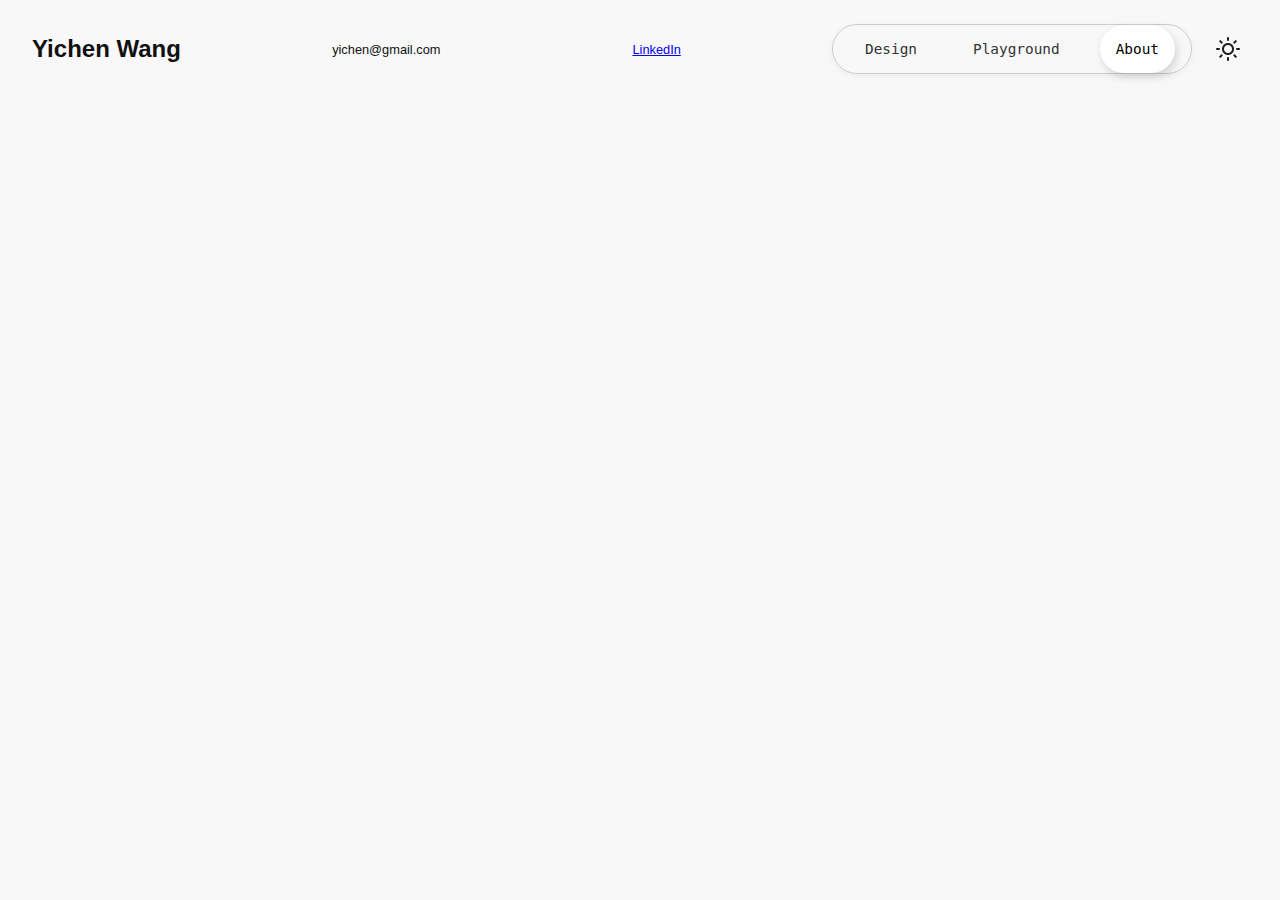
<file: about.html>
<!DOCTYPE html>
<html lang="en">
<head>
    <meta charset="UTF-8">
    <meta name="viewport" content="width=device-width, initial-scale=1.0">
    <title>About Me</title>
    <link rel="stylesheet" href="about.css">
</head>
<body>
    <header class="top-bar">
      <div class="left">
        <h1>Yichen Wang</h1>
      </div>
      <div class="center">
        <span>yichen@gmail.com</span>
        <a href="https://www.linkedin.com/in/yichenw-wang" target="_blank">LinkedIn</a>
      </div>
      <div class="right">
        <div class="nav-container">
          <nav class="nav-menu">
            <a href="design.html">Design</a>
            <a href="playground.html">Playground</a>
            <a class="active" href="about.html">About</a>
          </nav>
          <button id="themeToggle" title="Toggle light/dark mode">
            <img id="themeIcon" src="assets/icons/sun-icon.png" alt="Theme Icon">
          </button>
        </div>
      </div>
    </header>
  
    <main>
      <!-- Playground content goes here -->
    </main>
    <script src="theme.js"></script>
</body>
</html>
</file>
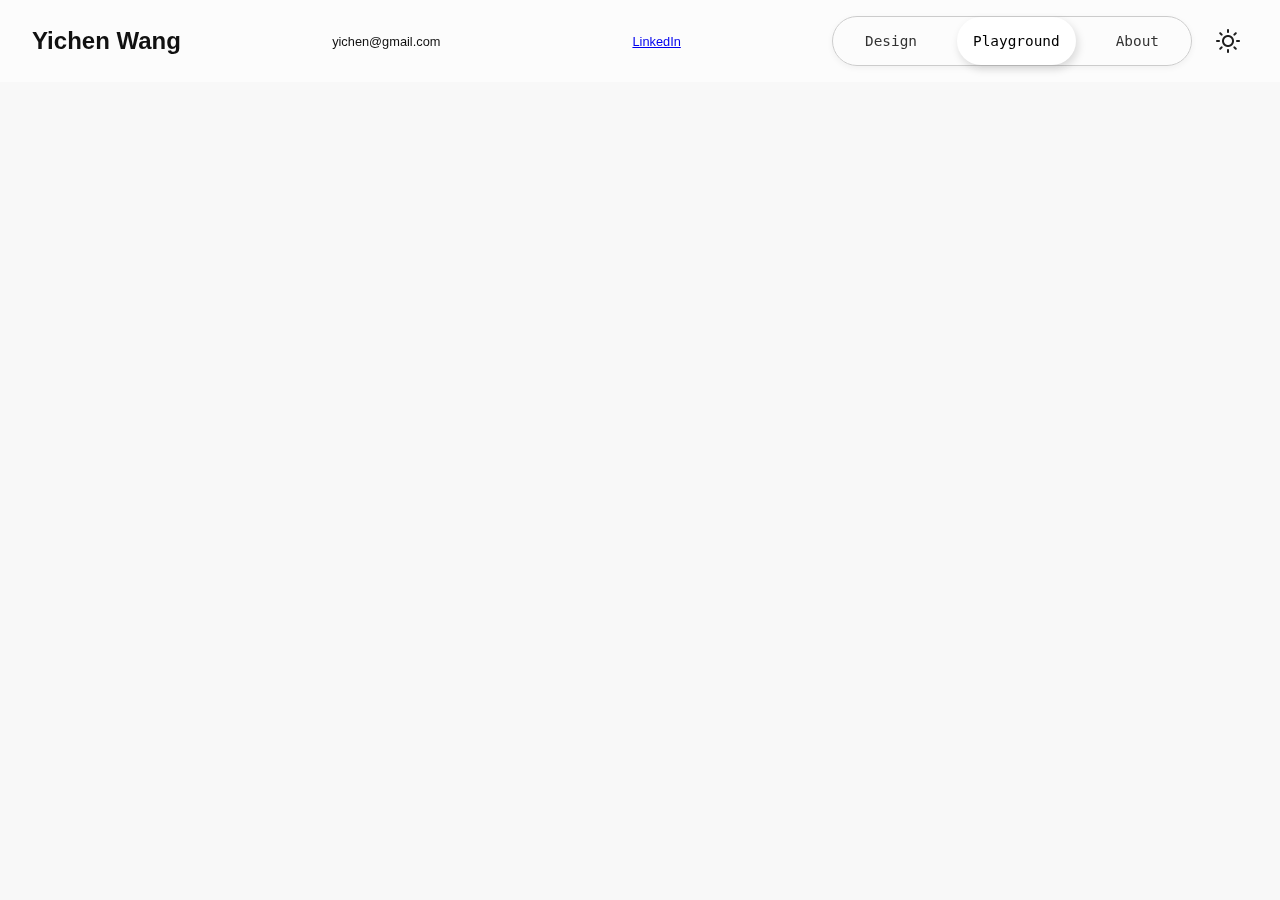
<file: playground.html>
<!DOCTYPE html>
<html>
<head>
  <meta charset="UTF-8">
  <link rel="stylesheet" href="playground.css">
  <title>Playground</title>
</head>
<body>
  <header class="top-bar">
    <div class="left">
      <h1>Yichen Wang</h1>
    </div>
    <div class="center">
      <span>yichen@gmail.com</span>
      <a href="https://www.linkedin.com/in/yichenw-wang" target="_blank">LinkedIn</a>
    </div>
    <div class="right">
      <div class="nav-container">
        <nav class="nav-menu">
          <a href="index.html">Design</a>
          <a class="active" href="playground.html">Playground</a>
          <a href="about.html">About</a>
        </nav>
        <button id="themeToggle" title="Toggle light/dark mode">
            <img id="themeIcon" src="assets/icons/sun-icon.png" alt="Theme Icon">
          </button>
      </div>
    </div>
  </header>
  <main>
    <!-- Playground content goes here -->
  </main>
  <script src="theme.js"></script>
</body>
</html>
</file>
<file: about.css>
/* ==================================================
   ABOUT PAGE STYLESHEET
   Description: Styles for theme, layout, navigation,
   and project display in the About section
================================================== */

/* ===================
   THEME VARIABLES
=================== */
:root {
    --bg: #f8f8f8;
    --text: #111;
    --card-bg: #ffffff;
    --card-text-muted: #666;
    --nav-bg: #ffffff;
    --nav-border: #ccc;
    --nav-link: #333;
    --nav-hover: #f0f0f0;
    --nav-active-bg: #5e5e5e;
    --nav-active-text: #ffffff;
    --shadow: rgba(0, 0, 0, 0.05);
    --nav-font: ui-monospace, SFMono-Regular, Menlo, Monaco, monospace;
  }
  
  body.dark {
    --bg: #111;
    --text: #f1f1f1;
    --card-bg: #1e1e1e;
    --card-text-muted: #aaa;
    --nav-bg: #222;
    --nav-border: #444;
    --nav-link: #ccc;
    --nav-hover: #333;
    --nav-active-bg: #f1f1f1;
    --nav-active-text: #111;
    --shadow: rgba(255, 255, 255, 0.05);
  }
  
  /* ===================
     BASE RESET
  =================== */
  * {
    box-sizing: border-box;
    margin: 0;
    padding: 0;
  }
  
  body {
    font-family: -apple-system, BlinkMacSystemFont, 'Helvetica Neue', sans-serif;
    background-color: var(--bg);
    color: var(--text);
    padding-top: 1.5rem;
    padding-left: 2rem;
    padding-right: 2rem;
  }
  
  /* ===================
     PAGE STRUCTURE
  =================== */
  /* HEADER */
  .top-bar {
    display: flex;
    justify-content: space-between;
    align-items: center;
    margin-bottom: 3rem;
    flex-wrap: wrap;
  }
  
  .top-bar .left h1 {
    font-family:'Trebuchet MS', 'Lucida Sans Unicode', 'Lucida Grande', 'Lucida Sans', Arial, sans-serif;
    font-size: 1.5rem;
    font-weight: bold;
  }
  
  .top-bar .center {
    font-size: 0.8rem;
    font-family:'Trebuchet MS', 'Lucida Sans Unicode', 'Lucida Grande', 'Lucida Sans', Arial, sans-serif;
    display: flex;
    gap: 12rem;
    align-items: center;
  }
  
  .top-bar .right .nav-container {
    display: flex;
    align-items: center;
    gap: 1rem;
  }

  /* TAB NAVIGATION */
  .nav-tabs {
    position: relative;
    display: flex;
    border-bottom: 2px solid #ccc;
  }
  
  .nav-link {
    flex: 1;
    text-align: center;
    padding: 12px 0;
    text-decoration: none;
    color: inherit;
    position: relative;
    z-index: 1;
  }
  
  .nav-slider {
    position: absolute;
    bottom: 0;
    left: 0;
    width: 50%; /* 2 tabs: 50% width */
    height: 2px;
    background-color: #000;
    transition: transform 0.3s ease;
    z-index: 0;
  }
  
  .nav-link.active {
    font-weight: bold;
  }

  /* NAVIGATION MENU */
  .nav-menu {
    display: flex;
    gap: 1.5rem;
    /* background-image: url('assets/decorative/bg.png'); */
    background-size: cover;
    background-position: center;
    border: 1px solid var(--nav-border);
    border-radius: 999px;
    padding: 0 1rem;
    box-shadow: 0 2px 6px var(--shadow);
    font-family: var(--nav-font);
  }
  
  /* ===================
     NAVIGATION LINKS
  =================== */
  .nav-menu a {
    text-decoration: none;
    color: var(--nav-link);
    padding: 1rem 1rem;
    border-radius: 999px;
    font-weight: 400;
    font-size: 0.9rem;
    transition: background 0.2s;
  }
  
  .nav-menu a:hover {
    background: var(--nav-hover);
  }
  
  .nav-menu .active {
    background: #fff;
    color: #000;
    box-shadow: 2px 4px 8px rgba(0, 0, 0, 0.15);
  }

  /* ===================
     FUNCTIONAL COMPONENTS
  =================== */
  /* THEME TOGGLE BUTTON */
  #themeToggle {
    background: none;
    border: none;
    cursor: pointer;
    padding: 0.2rem; /* 减少内边距 */
    border-radius: 50%;
    display: flex;
    align-items: center; /* 垂直居中 */
    justify-content: center; /* 水平居中 */
    height: 2.5rem; /* 与导航菜单高度一致 */
    width: 2.5rem; /* 保持按钮为正方形 */
    transition: background 0.2s, transform 0.2s;
  }
  
  #themeToggle:hover {
    background: var(--nav-hover);
    transform: scale(1.1);
  }
  
  #themeToggle img {
    width: 1.5rem; /* 图标宽度 */
    height: 1.5rem; /* 图标高度 */
    display: block;
  }

  /* ===================
     CONTENT LAYOUT
  =================== */
  /* PROJECT GRID */
  .project-grid {
    display: grid;
    grid-template-columns: repeat(auto-fill, minmax(400px, 1fr));
    gap: 2rem;
  }
  
  .project-card {
    background: var(--card-bg);
    border-radius: 1rem;
    box-shadow: 0 4px 12px var(--shadow);
    overflow: hidden;
    transition: transform 0.2s ease;
  }
  
  .project-card:hover {
    transform: translateY(-4px);
  }
  
  .project-card img {
    width: 100%;
    height: auto;
    display: block;
  }
  
  .project-card h2,
  .project-card p {
    margin-left: 1rem;
    margin-right: 1rem;
  }
  
  .project-card h2 {
    font-size: 1.2rem;
    margin-top: 1rem;
    margin-bottom: 0.5rem;
  }
  
  .project-card p {
    font-size: 0.95rem;
    color: var(--card-text-muted);
    margin-top: 0;
    margin-bottom: 1rem;
  }

  /* ===================
     UTILITY CLASSES
  =================== */
  .nav-menu a:hover,
  .hover-bg:hover {
    background: var(--nav-hover);
  }
</file>
<file: playground.css>
/* ==================================================
   PLAYGROUND STYLESHEET
   Description: Theme variables, navigation styles,
   layout for header and project showcase
=================================================== */

/* ===================
   THEME VARIABLES
=================== */
:root {
    --bg: #f8f8f8;
    --text: #111;
    --card-bg: #ffffff;
    --card-text-muted: #3a3a3a;
    --nav-bg: #ffffff;
    --nav-border: #ccc;
    --nav-link: #333;
    --nav-hover: #f0f0f0;
    --nav-active-bg: #5e5e5e;
    --nav-active-text: #ffffff;
    --shadow: rgba(0, 0, 0, 0.05);
    --nav-font: ui-monospace, SFMono-Regular, Menlo, Monaco, monospace;
  }
  
  body.dark {
    --bg: #111;
    --text: #f1f1f1;
    --card-bg: #1e1e1e;
    --card-text-muted: #aaa;
    --nav-bg: #222;
    --nav-border: #444;
    --nav-link: #ccc;
    --nav-hover: #333;
    --nav-active-bg: #f1f1f1;
    --nav-active-text: #111;
    --shadow: rgba(255, 255, 255, 0.05);
  }
  
  /* ===================
     BASE RESET
  =================== */
  * {
    box-sizing: border-box;
    margin: 0;
    padding: 0;
  }
  
body {
    font-family: -apple-system, BlinkMacSystemFont, 'Helvetica Neue', sans-serif;
    background-color: var(--bg);
    color: var(--text);
    padding-top: 5rem;
    padding-left: 2rem;
    padding-right: 2rem;
  }
  
 /* ===================
   STRUCTURE: HEADER
=================== */
.top-bar {
  display: flex;
  justify-content: space-between;
  align-items: center;
  margin-bottom: 3rem;
  flex-wrap: wrap;
  position: fixed;
  top: 0;
  left: 0;
  width: 100%;
  backdrop-filter: blur(10px);
  background: rgba(255, 255, 255, 0.6);
  z-index: 1000;
  padding: 1rem 2rem;
  box-sizing: border-box;
}

body.dark .top-bar {
  background: rgba(50, 50, 50, 0.6);
  backdrop-filter: blur(10px);
}
  
  .top-bar .left h1 {
    font-family:'Trebuchet MS', 'Lucida Sans Unicode', 'Lucida Grande', 'Lucida Sans', Arial, sans-serif;
    font-size: 1.5rem;
    font-weight: bold;
  }
  
  .top-bar .center {
    font-size: 0.8rem;
    font-family:'Trebuchet MS', 'Lucida Sans Unicode', 'Lucida Grande', 'Lucida Sans', Arial, sans-serif;
    display: flex;
    gap: 12rem;
    align-items: center;
  }
  
  .top-bar .right .nav-container {
    display: flex;
    align-items: center;
    gap: 1rem;
  }
  
  /* ===================
     TAB NAVIGATION
  =================== */
  .nav-tabs {
    position: relative;
    display: flex;
    border-bottom: 2px solid #ccc;
  }
  
  .nav-link {
    flex: 1;
    text-align: center;
    padding: 12px 0;
    text-decoration: none;
    color: inherit;
    position: relative;
    z-index: 1;
  }
  
  .nav-slider {
    position: absolute;
    bottom: 0;
    left: 0;
    width: 50%; /* 2 tabs: 50% width */
    height: 2px;
    background-color: #000;
    transition: transform 0.3s ease;
    z-index: 0;
  }
  
  .nav-link.active {
    font-weight: bold;
  }
  
  /* ===================
     NAVIGATION MENU
  =================== */
  .nav-menu {
    display: flex;
    gap: 1.5rem;
    /* background-image: url('assets/decorative/bg.png'); */
    background-size: cover;
    background-position: center;
    border: 1px solid var(--nav-border);
    border-radius: 999px;
    padding: 0 1rem;
    box-shadow: 0 2px 6px var(--shadow);
    font-family: var(--nav-font);
  }
  
  /* ===================
     NAVIGATION LINKS
  =================== */
  .nav-menu a {
    text-decoration: none;
    color: var(--nav-link);
    padding: 1rem 1rem;
    border-radius: 999px;
    font-weight: 400;
    font-size: 0.9rem;
    transition: background 0.2s;
  }
  
  .nav-menu a:hover {
    background: var(--nav-hover);
  }
  
  .nav-menu .active {
    background: #fff;
    color: #000;
    box-shadow: 2px 4px 8px rgba(0, 0, 0, 0.15);
  }
  
  /* ===================
     COMPONENT: THEME TOGGLE BUTTON
  =================== */
  #themeToggle {
    background: none;
    border: none;
    cursor: pointer;
    padding: 0.2rem; /* 减少内边距 */
    border-radius: 50%;
    display: flex;
    align-items: center; /* 垂直居中 */
    justify-content: center; /* 水平居中 */
    height: 2.5rem; /* 与导航菜单高度一致 */
    width: 2.5rem; /* 保持按钮为正方形 */
    transition: background 0.2s, transform 0.2s;
  }
  
  #themeToggle:hover {
    background: var(--nav-hover);
    transform: scale(1.1);
  }
  
  #themeToggle img {
    width: 1.5rem; /* 图标宽度 */
    height: 1.5rem; /* 图标高度 */
    display: block;
  }
  
  /* ===================
     COMPONENT: PROJECT GRID
  =================== */
  .project-grid {
    display: grid;
    grid-template-columns: repeat(auto-fill, minmax(400px, 1fr));
    gap: 2rem;
  }
  
  /* ===================
     PROJECT CARD
  =================== */
  .project-card {
    background: var(--card-bg);
    border-radius: 1rem;
    box-shadow: 0 4px 12px var(--shadow);
    overflow: hidden;
    transition: transform 0.2s ease;
  }
  
  .project-card:hover {
    transform: translateY(-4px);
  }
  
  .project-card img {
    width: 100%;
    height: auto;
    display: block;
  }
  
  .project-card h2,
  .project-card p {
    margin-left: 1rem;
    margin-right: 1rem;
  }
  
  .project-card h2 {
    font-size: 1.2rem;
    margin-top: 1rem;
    margin-bottom: 0.5rem;
  }
  
  .project-card p {
    font-size: 0.95rem;
    color: var(--card-text-muted);
    margin-top: 0;
    margin-bottom: 1rem;
  }
  
  /* ===================
     UTILITY CLASSES
  =================== */
  .hover-bg:hover {
    background: var(--nav-hover);
  }
</file>
